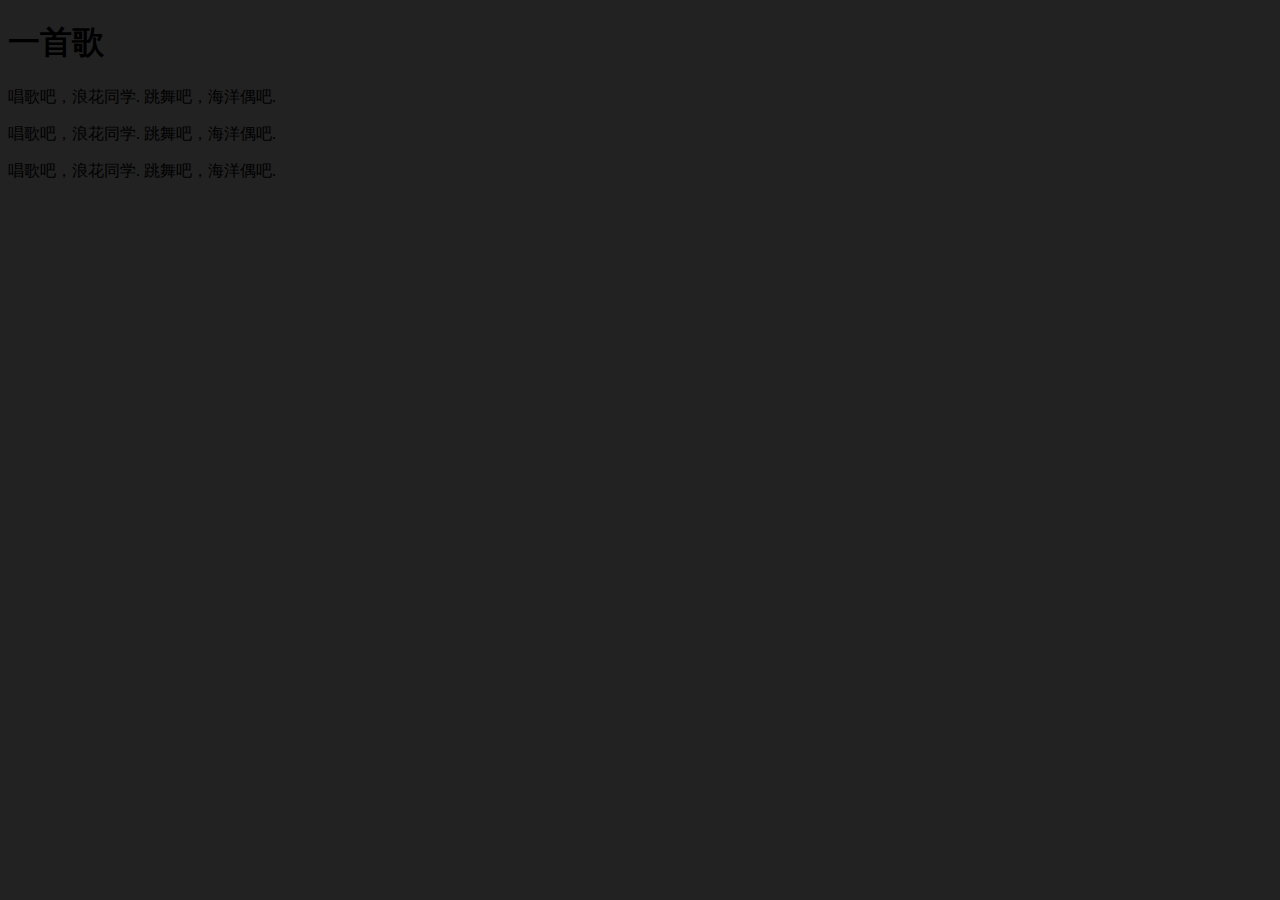
<file: index.html>
<!DOCTYPE html>
<html>

<head>
    <meta charset="utf-8">
    <meta http-equiv="X-UA-Compatible" content="IE=edge">
    <title>这里是首页哈哈哈</title>
    <link rel="stylesheet" type="text/css" href="css/main.css">
</head>

<body>
    <h1 class="normal">一首歌</h1>
    <p>
        唱歌吧，浪花同学. 跳舞吧，海洋偶吧.
    </p>
    <p>
        唱歌吧，浪花同学. 跳舞吧，海洋偶吧.
    </p>
    <p>
        唱歌吧，浪花同学. 跳舞吧，海洋偶吧.
    </p>
</body>

</html>
</file>
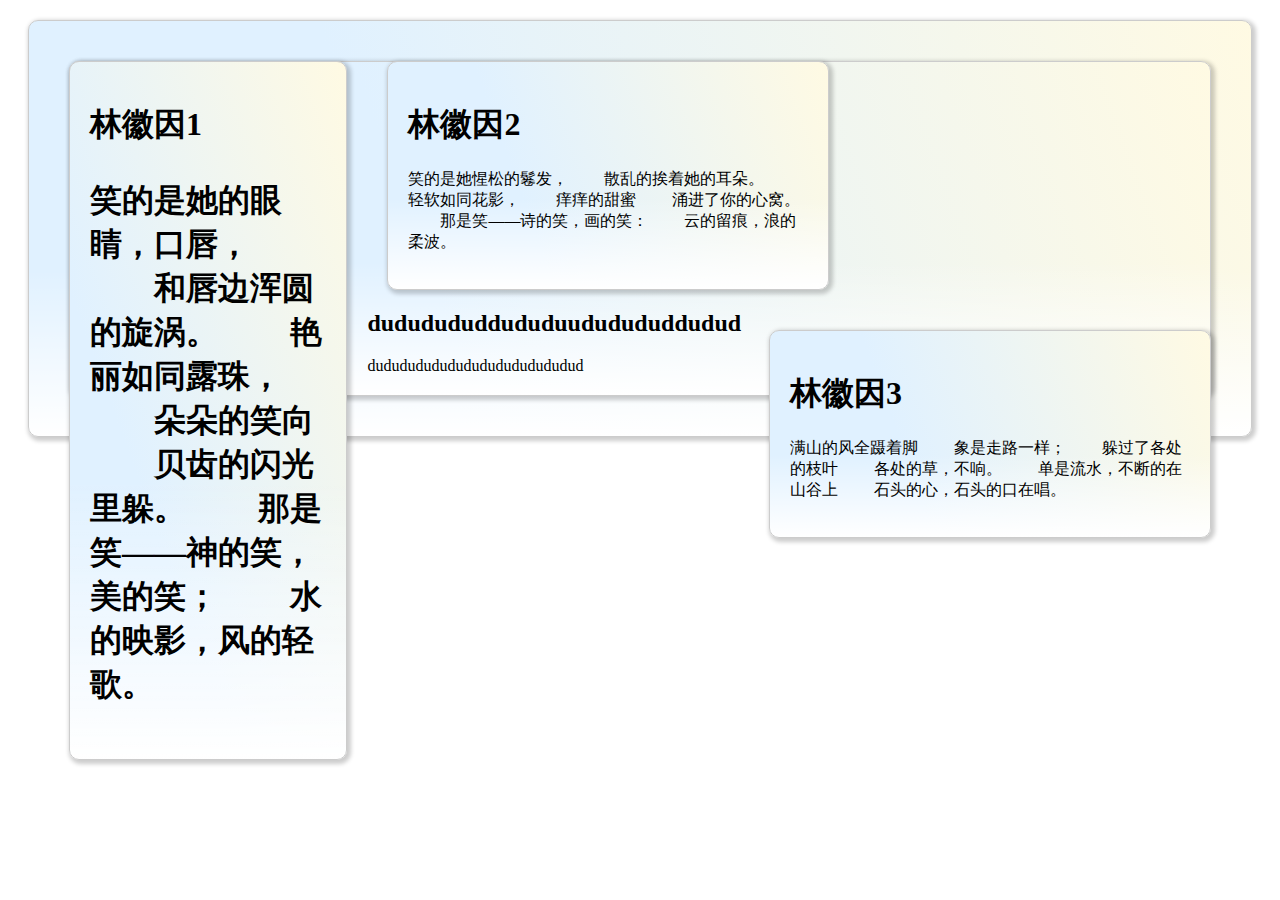
<file: 7/index.html>
<!DOCTYPE html>
<html>
<head>
	<meta charset="utf-8">
	<meta http-equiv="X-UA-Compatible" content="IE=edge">
	<title>定位相关属性联系</title>
	<link rel="stylesheet" href="main.css">
</head>
<body><div class="clearfix main">
<div class="left">
	
<h1>林徽因1<h1>
<p>笑的是她的眼睛，口唇，
　　和唇边浑圆的旋涡。
　　艳丽如同露珠，
　　朵朵的笑向
　　贝齿的闪光里躲。
　　那是笑——神的笑，美的笑；
　　水的映影，风的轻歌。</p></div>
<div class="middle">
	
<h1>林徽因2</h1>
<p><span>笑的是她惺松的鬈发，</span>
　　<span>散乱的挨着她的耳朵。</span>
　　轻软如同花影，
　　痒痒的甜蜜
　　涌进了你的心窝。
　　那是笑——诗的笑，画的笑：
　　云的留痕，浪的柔波。</p></div>
<div class="right"><h1>林徽因3</h1>
	<p>满山的风全蹑着脚
　　象是走路一样；
　　躲过了各处的枝叶
　　各处的草，不响。
　　单是流水，不断的在山谷上
　　石头的心，石头的口在唱。</p>
	
		
	</div>
	<div><h2>dududududdududuududududdudud</h2>dududududududududududududud
		
	</div>
</div>
</body>
</html>
</file>
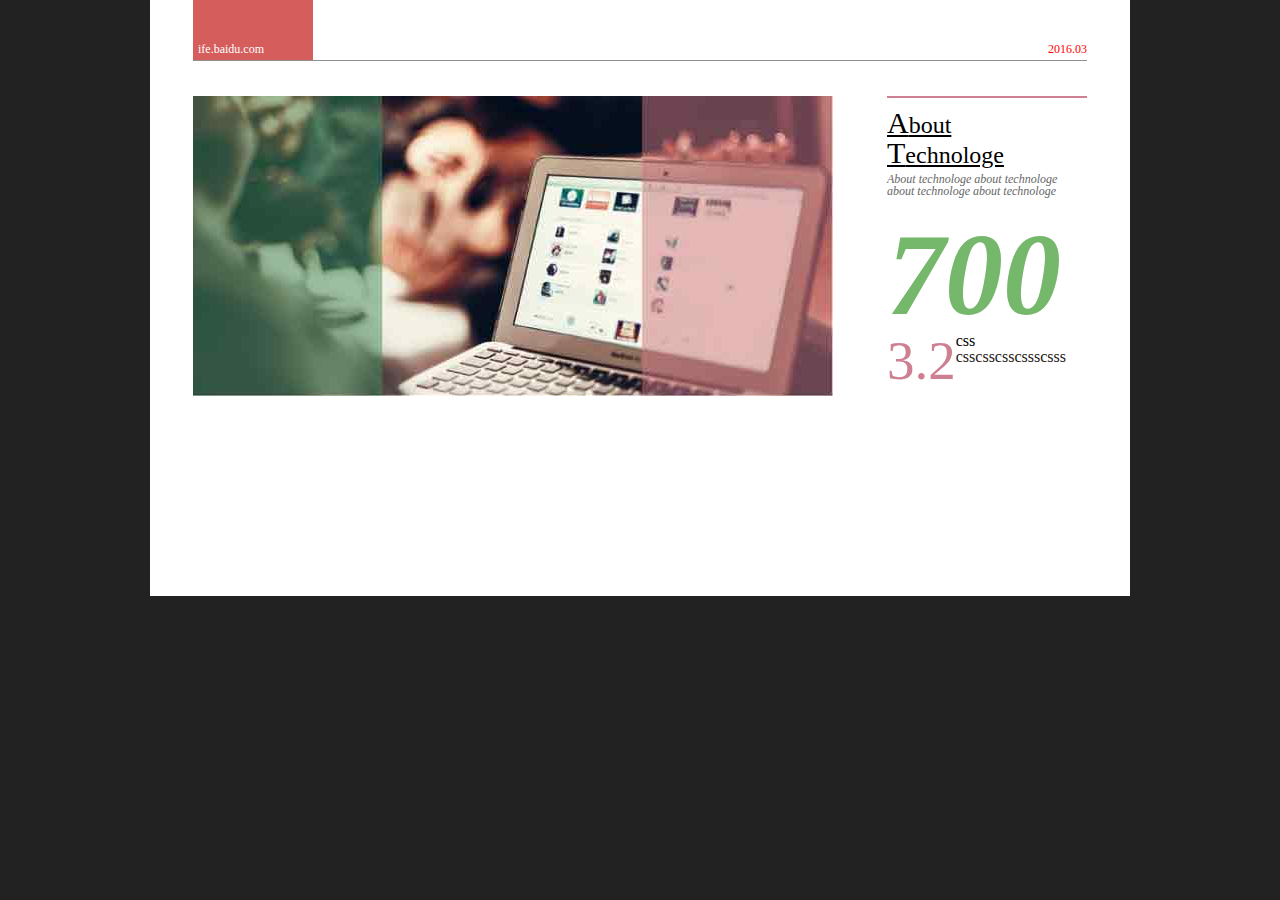
<file: 8/index.html>
<!DOCTYPE html>
<html lang="zh">
<head>
<title>报纸布局综合练习</title>
<meta charset='utf-8'>
<link rel="stylesheet" type="text/css" href="reset.css">
<link rel="stylesheet" type="text/css" href="main.css">
</head>
<body>
<div class="main">
<div class="head clearfix">
<p>ife.baidu.com</p>
<p>2016.03</p>
</div>
<div class="focus clearfix">
<div class="focus-img"></div>
<div class="focus-num">
<h2>About </h2>
<h2>Technologe</h2>
<p class="desc">About technologe about technologe about technologe about technologe</p>
<p class="num">700</p>
<p class="an-num">3.2</p>
<p class="css">css</p>
<p class="last-desc">csscsscsscssscsss</p>
</div>
</div>
<div class="intro"></div>
<div class="feature"></div>
<div class="foot"></div>
</div>
</body>
</html>
</file>
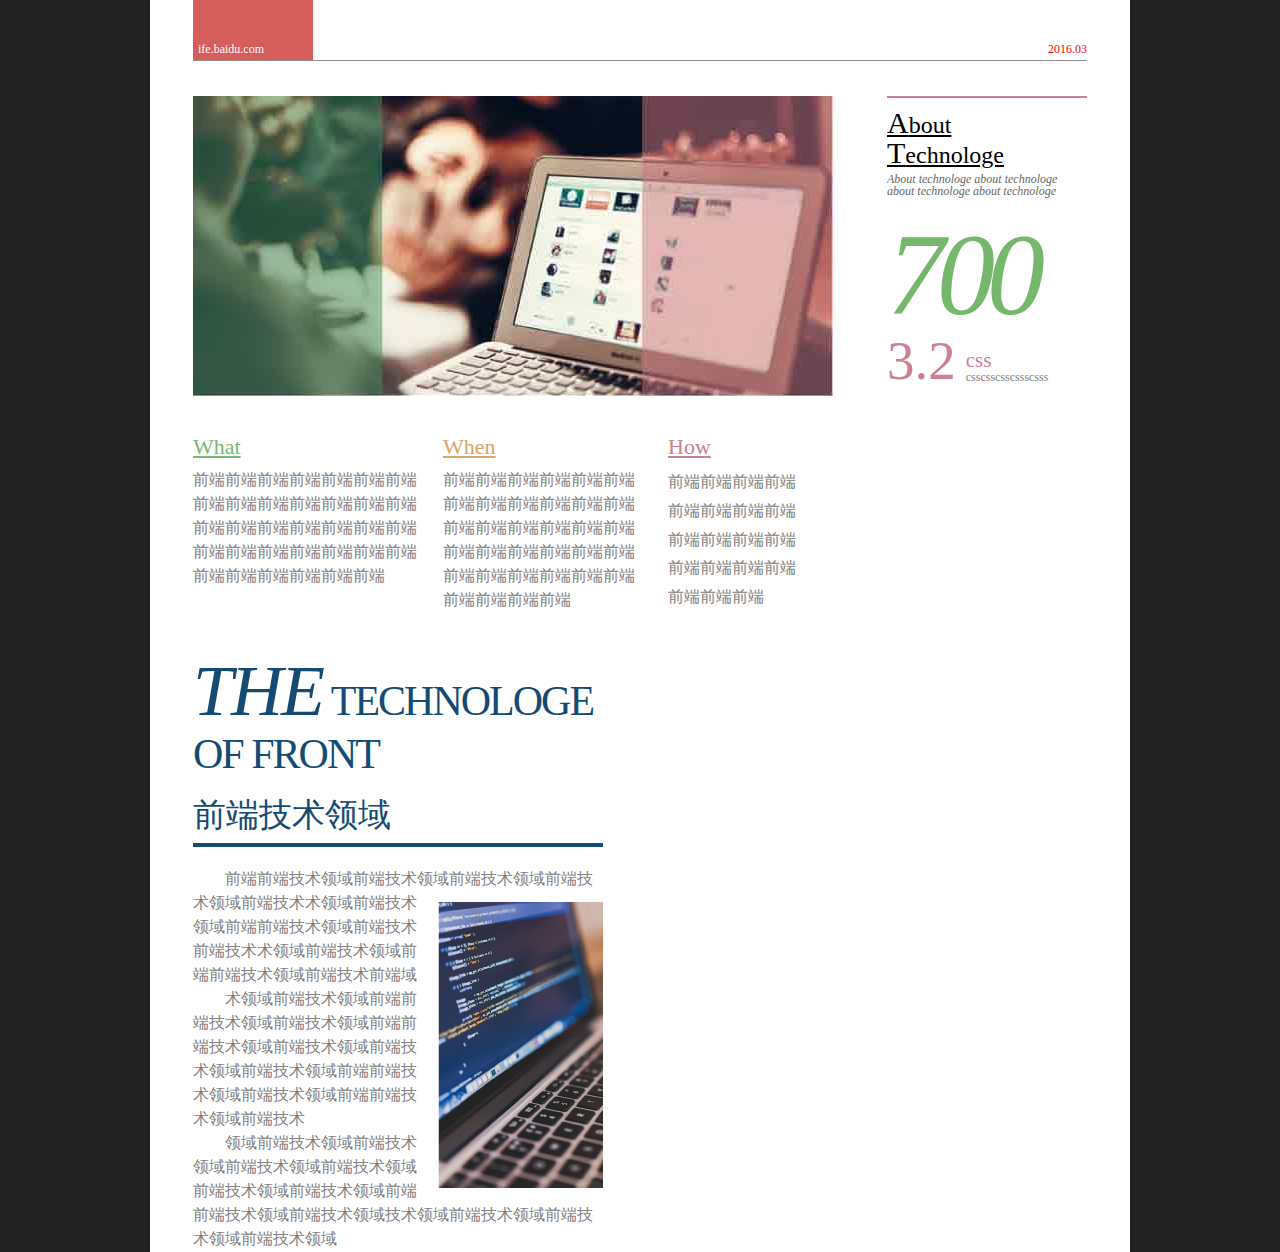
<file: 9/index.html>
<!DOCTYPE html>
<html lang="zh">

<head>
    <title>报纸布局综合练习</title>
    <meta charset='utf-8'>
    <link rel="stylesheet" type="text/css" href="reset.css">
    <link rel="stylesheet" type="text/css" href="main.css">
</head>

<body>
    <div class="main">
        <div class="head clearfix">
            <p>ife.baidu.com</p>
            <p>2016.03</p>
        </div>
        <div class="focus clearfix">
            <div class="focus-img"></div>
            <div class="focus-num clearfix">
                <h2>About </h2>
                <h2>Technologe</h2>
                <p class="desc">About technologe about technologe about technologe about technologe</p>
                <p class="num">700</p>
                <p class="an-num">3.2</p>
                <div>
                    <p class="css">css</p>
                    <p class="last-desc">csscsscsscssscsss</p>
                </div>
            </div>
        </div>
        <div class="intro clearfix">
            <div>
                <h2>What</h2>
                <p>前端前端前端前端前端前端前端前端前端前端前端前端前端前端前端前端前端前端前端前端前端前端前端前端前端前端前端前端前端前端前端前端前端前端</p>
            </div>
            <div>
                <h2>When</h2>
                <p>前端前端前端前端前端前端前端前端前端前端前端前端前端前端前端前端前端前端前端前端前端前端前端前端前端前端前端前端前端前端前端前端前端前端</p>
            </div>
            <div>
                <h2>How</h2>
                <p>前端前端前端前端前端前端前端前端前端前端前端前端前端前端前端前端前端前端前端</p>
            </div>
        </div>
        <div class="feature clearfix">
            <div class="left">
                <h2><span>THE</span> TECHNOLOGE OF FRONT</h2>
                <h2>前端技术领域</h2>
                <div>
                    <p>前端前端技术领域前端技术领域前端技术领域前端技术领域<img src="img/computer.png" alt="计算机图片">前端技术术领域前端技术领域前端前端技术领域前端技术前端技术术领域前端技术领域前端前端技术领域前端技术前端域
                    </p>
                    <p>术领域前端技术领域前端前端技术领域前端技术领域前端前端技术领域前端技术领域前端技术领域前端技术领域前端前端技术领域前端技术领域前端前端技术领域前端技术
                    </p>
                    <p>领域前端技术领域前端技术领域前端技术领域前端技术领域前端技术领域前端技术领域前端前端技术领域前端技术领域技术领域前端技术领域前端技术领域前端技术领域
                    </p>
                </div>
            </div>
            <div class="right"></div>
        </div>
        <div class="foot"></div>
    </div>
</body>

</html>
</file>
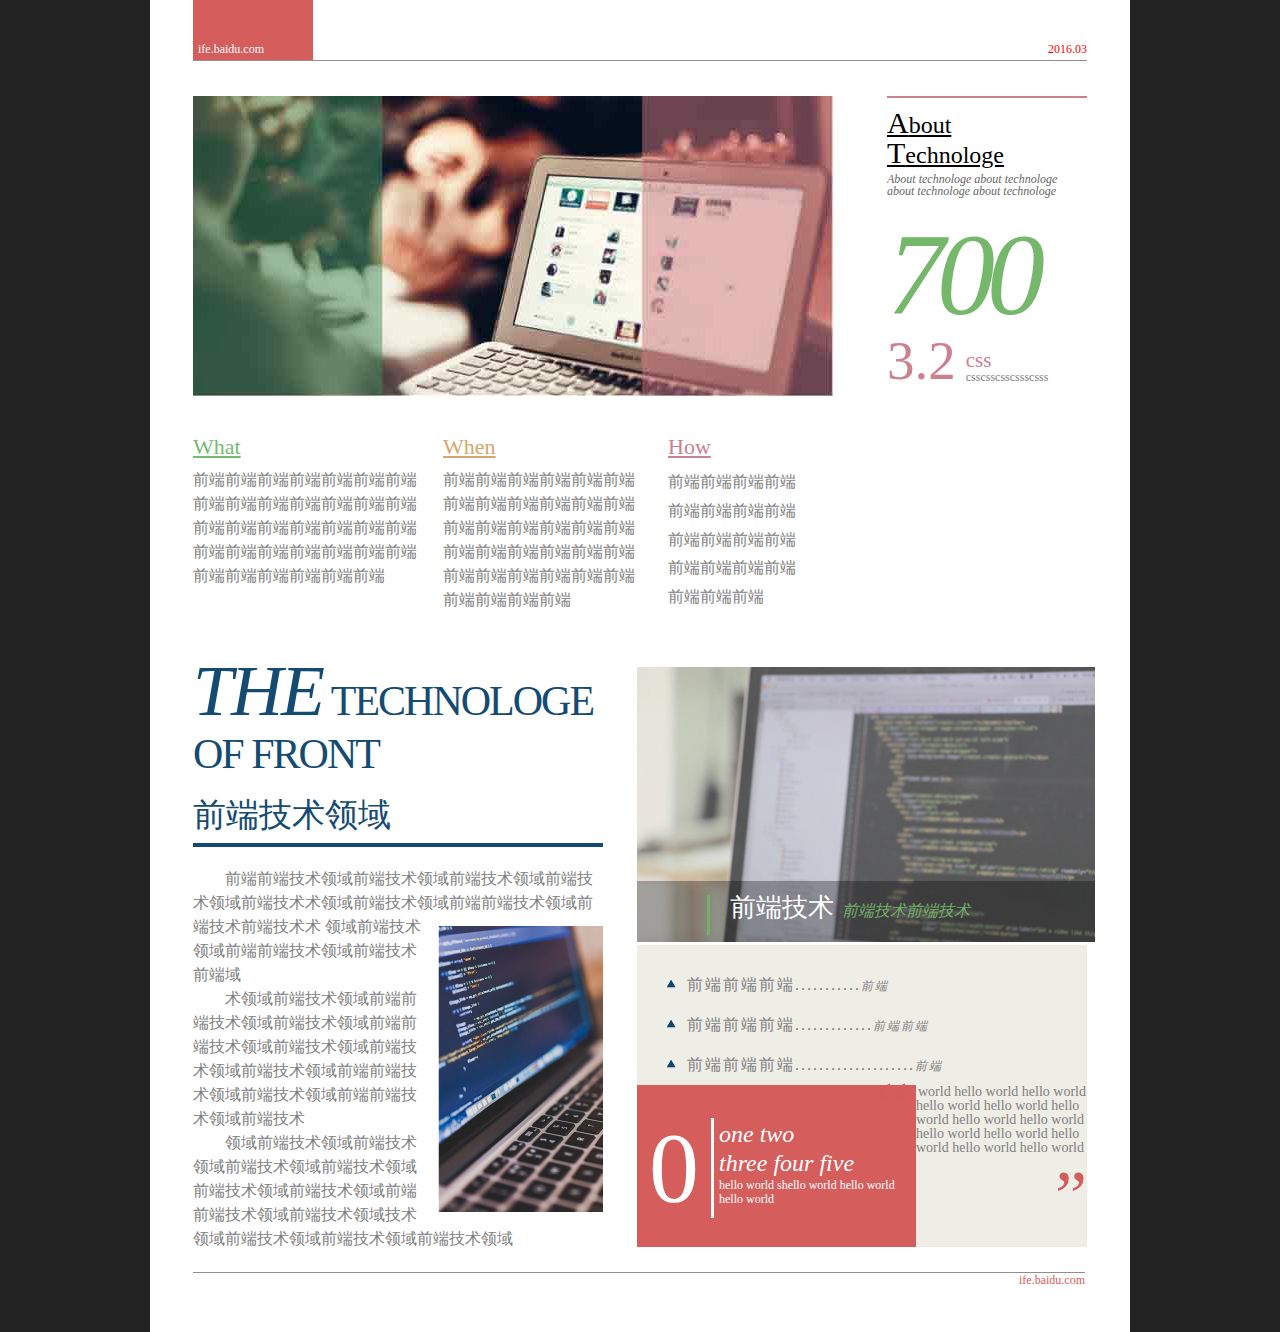
<file: 期中作业/index.html>
<!DOCTYPE html>
<html lang="zh">

<head>
    <title>报纸布局综合练习</title>
    <meta charset='utf-8'>
    <link rel="stylesheet" type="text/css" href="reset.css">
    <link rel="stylesheet" type="text/css" href="main.css">
</head>

<body>
    <div class="main">
        <div class="head clearfix">
            <p>ife.baidu.com</p>
            <p>2016.03</p>
        </div>
        <div class="focus clearfix">
            <div class="focus-img"></div>
            <div class="focus-num clearfix">
                <h2>About </h2>
                <h2>Technologe</h2>
                <p class="desc">About technologe about technologe about technologe about technologe</p>
                <p class="num">700</p>
                <p class="an-num">3.2</p>
                <div>
                    <p class="css">css</p>
                    <p class="last-desc">csscsscsscssscsss</p>
                </div>
            </div>
        </div>
        <div class="intro clearfix">
            <div>
                <h2>What</h2>
                <p>前端前端前端前端前端前端前端前端前端前端前端前端前端前端前端前端前端前端前端前端前端前端前端前端前端前端前端前端前端前端前端前端前端前端</p>
            </div>
            <div>
                <h2>When</h2>
                <p>前端前端前端前端前端前端前端前端前端前端前端前端前端前端前端前端前端前端前端前端前端前端前端前端前端前端前端前端前端前端前端前端前端前端</p>
            </div>
            <div>
                <h2>How</h2>
                <p>前端前端前端前端前端前端前端前端前端前端前端前端前端前端前端前端前端前端前端</p>
            </div>
        </div>
        <div class="feature clearfix">
            <div class="left">
                <h2><span>THE</span> TECHNOLOGE OF FRONT</h2>
                <h2>前端技术领域</h2>
                <div>
                    <p>前端前端技术领域前端技术领域前端技术领域前端技术领域前端技术术领域前端技术领域前端前端技术领域前端技术前端技术术<img src="img/computer.png" alt="计算机图片"> 领域前端技术领域前端前端技术领域前端技术前端域
                    </p>
                    <p>术领域前端技术领域前端前端技术领域前端技术领域前端前端技术领域前端技术领域前端技术领域前端技术领域前端前端技术领域前端技术领域前端前端技术领域前端技术
                    </p>
                    <p>领域前端技术领域前端技术领域前端技术领域前端技术领域前端技术领域前端技术领域前端前端技术领域前端技术领域技术领域前端技术领域前端技术领域前端技术领域
                    </p>
                </div>
            </div>
            <div class="right">
                <div class="name1"><img src="img/3.jpg"><div class="tmt"></div><p class="lz"><span class="lzz">前端技术</span><span class="lzz2">&nbsp;&nbsp;前端技术前端技术</span></p></div>
                <div class="name2 clearfix">
                    <ul>
                        <li>前端前端前端...........<span>前端</span></li>
                        <li>前端前端前端.............<span>前端前端</span></li>
                        <li>前端前端前端....................<span>前端</span></li>
                    </ul>
                    <div class="decoration">
                        <div class="num0">0</div>
                        <div class="number-title">
                            <h3>one two <br> three four five</h3>
                            <p>hello world shello world hello world hello world</p>
                        </div>
                    </div>
                    <div class="hello">
                        <p><span class="oone">“</span>world hello world
                        hello world hello world
                        hello world hello world
                        hello world hello world
                        hello world 
                        hello world hello world
                        hello world hello world  <span class="ttwo">”</span ></p>
                    </div>
                </div>
            </div>
        </div>
       <footer><p class="foot">ife.baidu.com</p></footer>
    </div>
</body>

</html>
</file>
<file: css/main.css>
body {
    background-color: #222222;
}


/*页头格式*/

.main {
    width: 894px;
    background-color: #fff;
    /*margin-left=margin-right=auto时，该元素会在其父元素中居中*/
    margin: 0 auto;
    padding: 0 43px;
    color: #808080;
}

.head {
    border-bottom: 1px #938e8c solid;
    height: 60px;
    font: 12px 黑体;
}

.head p:nth-child(1) {
    color: #fff;
    /*display: table-cell;*/
    background-color: #D55D5C;
    width: 110px;
    height: 13px;
    /*vertical-align: bottom;*/
    padding: 5px;
    padding-top: 42px;
    float: left;
}

.head p:nth-child(2) {
    width: 110px;
    height: 13px;
    float: right;
    padding-top: 42px;
    color: red;
    text-align: right;
}


/*焦点内容区域格式*/

.focus {
    /*width: 100%;*/
    /*height: 500px;*/
    margin-top: 35px;
    font-family: 微软雅黑;
}

.focus-img {
    width: 640px;
    height: 300px;
    background-image: url(img/focus.jpg);
    float: left;
}

.focus-num {
    float: right;
    width: 200px;
    height: 288px;
    border-top: 2px #cc8091 solid;
    padding-top: 10px;
    overflow: hidden;
}

.focus-num h2 {
    font-size: 24px;
    text-decoration: underline;
    font-weight: lighter;
    color: #000;
}

.focus-num h2::first-letter {
    font-size: 30px;
}

.focus-num p.desc {
    font-size: 12px;
    font-style: italic;
    color: #676767;
    margin-top: 5px;
}

.focus-num p.num {
    font-size: 116px;
    font-style: italic;
    color: #75b86b;
    margin-top: 20px;
    letter-spacing: -8px;
}

.focus-num div {
    width: 50px;
    float: left;
    margin-top: 17px;
    margin-left: 10px;
}

p.css {
    font-size: 21px;
    color: #cc8091;
}

p.last-desc {
    font-size: 12px;
}

p.an-num {
    font-size: 55px;
    color: #cc8091;
    float: left;
}


/*介绍区域样式*/

.intro div {
    float: left;
    margin-top: 40px;
    margin-right: 25px;
    width: 200px;
}

.intro h2 {
    font-size: 22px;
    margin-bottom: 10px;
    text-decoration: underline;
}

.intro p {
    line-height: 1.5;
}

.intro div:nth-child(1) {
    width: 225px;
}

.intro div:nth-child(2) {
    width: 200px;
}

.intro div:nth-child(3) {
    width: 140px;
}

.intro div:nth-child(1) h2 {
    color: #76BA71;
}

.intro div:nth-child(2) h2 {
    color: #D8A56A;
}

.intro div:nth-child(3) h2 {
    color: #CA8192;
}

.intro div:nth-child(3) p {
    line-height: 1.8;
}


/*特写区域样式*/

.feature {
    height: 600px;
    margin-top: 40px;
}

.left {
    width: 410px;
    float: left;
}

.right {
    float: right;
    width: 457px;
}

.left h2 {
    color: #144B72;
    overflow-wrap: break-word;
}

.left p {
    line-height: 1.5;
    text-indent: 2em;
}

.left h2:nth-child(1) {
    font-size: 42px;
    line-height: 1.1;
    margin-bottom: 10px;
    letter-spacing: -2px;
}

.left h2:nth-child(1) span {
    font-size: 72px;
    font-style: italic;
    /*letter-spacing: -10px;*/
}

.left h2:nth-child(2) {
    font-size: 33px;
    line-height: 16px;
    padding: 20px 0;
    border-bottom: 4px solid #144B72;
    margin-bottom: 20px;
}

.left img {
    float: right;
    /*margin-top: 100px;*/
    padding: 10px 0 10px 10px;
    /*position: absolute;*/
}


/*右侧样式*/

.right {
    width: 450px;
}

.right div.name1 {
   position: relative;
    margin-top: 15px;
}
.right div.name1 .tmt{
    background: black;
    width:458px;
    height:61px;
    position:absolute;
    bottom:3px;
    background-color:rgba(0,0,0,0.3)}
    .right .name1 .lz{position:absolute;
bottom: 10px;
height:40px; 
margin-left:70px;
 padding-left: 20px;
 border-left: 3px 
  solid #72b16a}
.right .name1 .lz .lzz{
    font-size:26px;
    color:#ffffff; 微软雅黑}
.right .name1 .lz .lzz2{color:#72b16a;
font-style: italic;}
.right div.name2 {
    height: 282px;
    background-color: #eeede6;
    padding-top: 20px;
}

.right ul {
    margin-left: 50px;
    line-height: 2.5;
}

.right li {
    list-style-image: url(img/triangle.png);
    letter-spacing: 2px;
}

.right li span {
    font-style: italic;
    font-size: 12px;
}

.feature .right div.decoration {
    width: 255px;
    height: 96px;
    float: left;
    background-color: #D55D5C;
    padding: 33px 12px;
    color: white;
}

.decoration div {
    float: left;
}

.num0 {
    font-size: 100px;
    width: 62px;
    border-right: 3px white solid;
}

.number-title {
    width: 180px;
    padding: 2px 5px;
    line-height: 1.2;
}

.number-title h3 {
    font-size: 24px;
    font-style: italic;
}

.number-title p {
    font-size: 12px;
}
.hello p {font-size: 14px;
line-height: 1;
font-family: 黑体；}
.hello span {
    font:72px "黑体" ;
    color: #d45d5c;}
.hello p .oone{float: left;
    margin: -18px 10px 0 -40px;
    height: 30px; }
 .hello p .ttwo{float:right;
        padding-right:10px;}
footer{
    clear:both;
    width: 892px;
    height: 59px;
    border-top: 1px solid #938e8c;
    margin-top: 20px
}
footer .foot{
    float: right;
     font: 12px "黑体"; 
     color: #d45d5c;
     }
</file>
<file: 7/main.css>
div{
	border:1px #ccc solid;
	border-radius:10px;
	background-image:linear-gradient(180deg,rgba(255,255,255,0)60%,#ffff),linear-gradient(70deg,#e0f1ff 32%,#fffae3);
	margin:20px;
	padding:20px;
	box-shadow:2px 2px 4px 2px rgba(0,0,0,0.2);

}
div.left{
	width:20%;
	float:left;
}
div.middle{
	width:400px;
	float:left;
}
div.right{width:400px;
	float:right;
}
</file>
<file: 8/main.css>
body {
background-color: #222222;
}
/*页头格式*/
div.main {
width: 894px;
background-color: #fff;
/*margin-left=margin-right=auto时，该元素会在其父元素中居中*/
margin: 0 auto;
padding: 0 43px;
}
.head {
border-bottom: 1px #938e8c solid;
height: 60px;
font: 12px 黑体;
}
.head p:nth-child(1) {
color: #fff;
/*display: table-cell;*/
background-color: #D55D5C;
width: 110px;
height: 13px;
/*vertical-align: bottom;*/
padding: 5px;
padding-top: 42px;
float: left;
}
.head p:nth-child(2) {
width: 110px;
height: 13px;
float: right;
padding-top: 42px;
color: red;
text-align: right;
}
/*焦点内容区域格式*/
.focus {
width: 100%;
height: 500px;
margin-top: 35px;
font-family: 微软雅黑;
}
.focus-img {
width: 640px;
height: 300px;
background-image: url(img/focus.jpg);
float: left;
}
.focus-num {
float: right;
width: 200px;
border-top: 2px #cc8091 solid;
padding-top: 10px;
}
.focus-num h2 {
font-size: 24px;
text-decoration: underline;
font-weight: lighter;
}
.focus-num h2::first-letter {
font-size: 30px;
}
.focus-num p.desc {
font-size: 12px;
font-style: italic;
color: #676767;
margin-top: 5px;
}
.focus-num p.num {
font-size: 116px;
font-style: italic;
color: #75b86b;
font-weight: bold;
margin-top: 20px;
}
p.an-num {
font-size: 55px;
color: #cc8091;
float: left;
}
div.focus p.last-desc {
color: #231815;
}
</file>
<file: 9/main.css>
body {
    background-color: #222222;
}


/*页头格式*/

.main {
    width: 894px;
    background-color: #fff;
    /*margin-left=margin-right=auto时，该元素会在其父元素中居中*/
    margin: 0 auto;
    padding: 0 43px;
    color: #808080;
}

.head {
    border-bottom: 1px #938e8c solid;
    height: 60px;
    font: 12px 黑体;
}

.head p:nth-child(1) {
    color: #fff;
    /*display: table-cell;*/
    background-color: #D55D5C;
    width: 110px;
    height: 13px;
    /*vertical-align: bottom;*/
    padding: 5px;
    padding-top: 42px;
    float: left;
}

.head p:nth-child(2) {
    width: 110px;
    height: 13px;
    float: right;
    padding-top: 42px;
    color: red;
    text-align: right;
}


/*焦点内容区域格式*/

.focus {
    /*width: 100%;*/
    /*height: 500px;*/
    margin-top: 35px;
    font-family: 微软雅黑;
}

.focus-img {
    width: 640px;
    height: 300px;
    background-image: url(img/focus.jpg);
    float: left;
}

.focus-num {
    float: right;
    width: 200px;
    height: 288px;
    border-top: 2px #cc8091 solid;
    padding-top: 10px;
    overflow: hidden;
}

.focus-num h2 {
    font-size: 24px;
    text-decoration: underline;
    font-weight: lighter;
    color: #000;
}

.focus-num h2::first-letter {
    font-size: 30px;
}

.focus-num p.desc {
    font-size: 12px;
    font-style: italic;
    color: #676767;
    margin-top: 5px;
}

.focus-num p.num {
    font-size: 116px;
    font-style: italic;
    color: #75b86b;
    margin-top: 20px;
    letter-spacing: -8px;
}

.focus-num div {
    width: 50px;
    float: left;
    margin-top: 17px;
    margin-left: 10px;
}

p.css {
    font-size: 21px;
    color: #cc8091;
}

p.last-desc {
    font-size: 12px;
}

p.an-num {
    font-size: 55px;
    color: #cc8091;
    float: left;
}


/*介绍区域样式*/

.intro div {
    float: left;
    margin-top: 40px;
    margin-right: 25px;
    width: 200px;
}

.intro h2 {
    font-size: 22px;
    margin-bottom: 10px;
    text-decoration: underline;
}

.intro p {
    line-height: 1.5;
}

.intro div:nth-child(1) {
    width: 225px;
}

.intro div:nth-child(2) {
    width: 200px;
}

.intro div:nth-child(3) {
    width: 140px;
}

.intro div:nth-child(1) h2 {
    color: #76BA71;
}

.intro div:nth-child(2) h2 {
    color: #D8A56A;
}

.intro div:nth-child(3) h2 {
    color: #CA8192;
}

.intro div:nth-child(3) p {
    line-height: 1.8;
}


/*特写区域样式*/

.feature {
    height: 600px;
    margin-top: 40px;
}

.left {
    width: 410px;
    float: left;
}

.right {
    float: right;
    width: 457px;
}

.left h2 {
    color: #144B72;
    overflow-wrap: break-word;
}

.left p {
    line-height: 1.5;
    text-indent: 2em;
}

.left h2:nth-child(1) {
    font-size: 42px;
    line-height: 1.1;
    margin-bottom: 10px;
    letter-spacing: -2px;
}

.left h2:nth-child(1) span {
    font-size: 72px;
    font-style: italic;
    /*letter-spacing: -10px;*/
}

.left h2:nth-child(2) {
    font-size: 33px;
    line-height: 16px;
    padding: 20px 0;
    border-bottom: 4px solid #144B72;
    margin-bottom: 20px;
}

.left img {
    float: right;
    /*margin-top: 100px;*/
    padding: 10px 0 10px 10px;
    /*position: absolute;*/
}
</file>
<file: 期中作业/main.css>
body {
    background-color: #222222;
}


/*页头格式*/

.main {
    width: 894px;
    background-color: #fff;
    /*margin-left=margin-right=auto时，该元素会在其父元素中居中*/
    margin: 0 auto;
    padding: 0 43px;
    color: #808080;
}

.head {
    border-bottom: 1px #938e8c solid;
    height: 60px;
    font: 12px 黑体;
}

.head p:nth-child(1) {
    color: #fff;
    /*display: table-cell;*/
    background-color: #D55D5C;
    width: 110px;
    height: 13px;
    /*vertical-align: bottom;*/
    padding: 5px;
    padding-top: 42px;
    float: left;
}

.head p:nth-child(2) {
    width: 110px;
    height: 13px;
    float: right;
    padding-top: 42px;
    color: red;
    text-align: right;
}


/*焦点内容区域格式*/

.focus {
    /*width: 100%;*/
    /*height: 500px;*/
    margin-top: 35px;
    font-family: 微软雅黑;
}

.focus-img {
    width: 640px;
    height: 300px;
    background-image: url(img/focus.jpg);
    float: left;
}

.focus-num {
    float: right;
    width: 200px;
    height: 288px;
    border-top: 2px #cc8091 solid;
    padding-top: 10px;
    overflow: hidden;
}

.focus-num h2 {
    font-size: 24px;
    text-decoration: underline;
    font-weight: lighter;
    color: #000;
}

.focus-num h2::first-letter {
    font-size: 30px;
}

.focus-num p.desc {
    font-size: 12px;
    font-style: italic;
    color: #676767;
    margin-top: 5px;
}

.focus-num p.num {
    font-size: 116px;
    font-style: italic;
    color: #75b86b;
    margin-top: 20px;
    letter-spacing: -8px;
}

.focus-num div {
    width: 50px;
    float: left;
    margin-top: 17px;
    margin-left: 10px;
}

p.css {
    font-size: 21px;
    color: #cc8091;
}

p.last-desc {
    font-size: 12px;
}

p.an-num {
    font-size: 55px;
    color: #cc8091;
    float: left;
}


/*介绍区域样式*/

.intro div {
    float: left;
    margin-top: 40px;
    margin-right: 25px;
    width: 200px;
}

.intro h2 {
    font-size: 22px;
    margin-bottom: 10px;
    text-decoration: underline;
}

.intro p {
    line-height: 1.5;
}

.intro div:nth-child(1) {
    width: 225px;
}

.intro div:nth-child(2) {
    width: 200px;
}

.intro div:nth-child(3) {
    width: 140px;
}

.intro div:nth-child(1) h2 {
    color: #76BA71;
}

.intro div:nth-child(2) h2 {
    color: #D8A56A;
}

.intro div:nth-child(3) h2 {
    color: #CA8192;
}

.intro div:nth-child(3) p {
    line-height: 1.8;
}


/*特写区域样式*/

.feature {
    height: 600px;
    margin-top: 40px;
}

.left {
    width: 410px;
    float: left;
}

.right {
    float: right;
    width: 457px;
}

.left h2 {
    color: #144B72;
    overflow-wrap: break-word;
}

.left p {
    line-height: 1.5;
    text-indent: 2em;
}

.left h2:nth-child(1) {
    font-size: 42px;
    line-height: 1.1;
    margin-bottom: 10px;
    letter-spacing: -2px;
}

.left h2:nth-child(1) span {
    font-size: 72px;
    font-style: italic;
    /*letter-spacing: -10px;*/
}

.left h2:nth-child(2) {
    font-size: 33px;
    line-height: 16px;
    padding: 20px 0;
    border-bottom: 4px solid #144B72;
    margin-bottom: 20px;
}

.left img {
    float: right;
    /*margin-top: 100px;*/
    padding: 10px 0 10px 10px;
    /*position: absolute;*/
}


/*右侧样式*/

.right {
    width: 450px;
}

.right div.name1 {
   position: relative;
    margin-top: 15px;
}
.right div.name1 .tmt{
    background: black;
    width:458px;
    height:61px;
    position:absolute;
    bottom:3px;
    background-color:rgba(0,0,0,0.3)}
    .right .name1 .lz{position:absolute;
bottom: 10px;
height:40px; 
margin-left:70px;
 padding-left: 20px;
 border-left: 3px 
  solid #72b16a}
.right .name1 .lz .lzz{
    font-size:26px;
    color:#ffffff; 微软雅黑}
.right .name1 .lz .lzz2{color:#72b16a;
font-style: italic;}
.right div.name2 {
    height: 282px;
    background-color: #eeede6;
    padding-top: 20px;
}

.right ul {
    margin-left: 50px;
    line-height: 2.5;
}

.right li {
    list-style-image: url(img/triangle.png);
    letter-spacing: 2px;
}

.right li span {
    font-style: italic;
    font-size: 12px;
}

.feature .right div.decoration {
    width: 255px;
    height: 96px;
    float: left;
    background-color: #D55D5C;
    padding: 33px 12px;
    color: white;
}

.decoration div {
    float: left;
}

.num0 {
    font-size: 100px;
    width: 62px;
    border-right: 3px white solid;
}

.number-title {
    width: 180px;
    padding: 2px 5px;
    line-height: 1.2;
}

.number-title h3 {
    font-size: 24px;
    font-style: italic;
}

.number-title p {
    font-size: 12px;
}
.hello p {
    font-size: 14px;
    line-height: 1;
    font-family: "黑体"；}
.hello span {
    font:72px "黑体" ;
    color: #d45d5c;}
.hello p .oone{
    float: left;
    margin: -18px 10px 0 -40px;
    height: 30px; }
 .hello p .ttwo{
    float:right;
    }
footer{
    clear:both;
    width: 892px;
    height: 59px;
    border-top: 1px solid #938e8c;
    margin-top: 20px
}
footer .foot{
    float: right;
     font: 12px "黑体"; 
     color: #d45d5c;
     }
</file>
